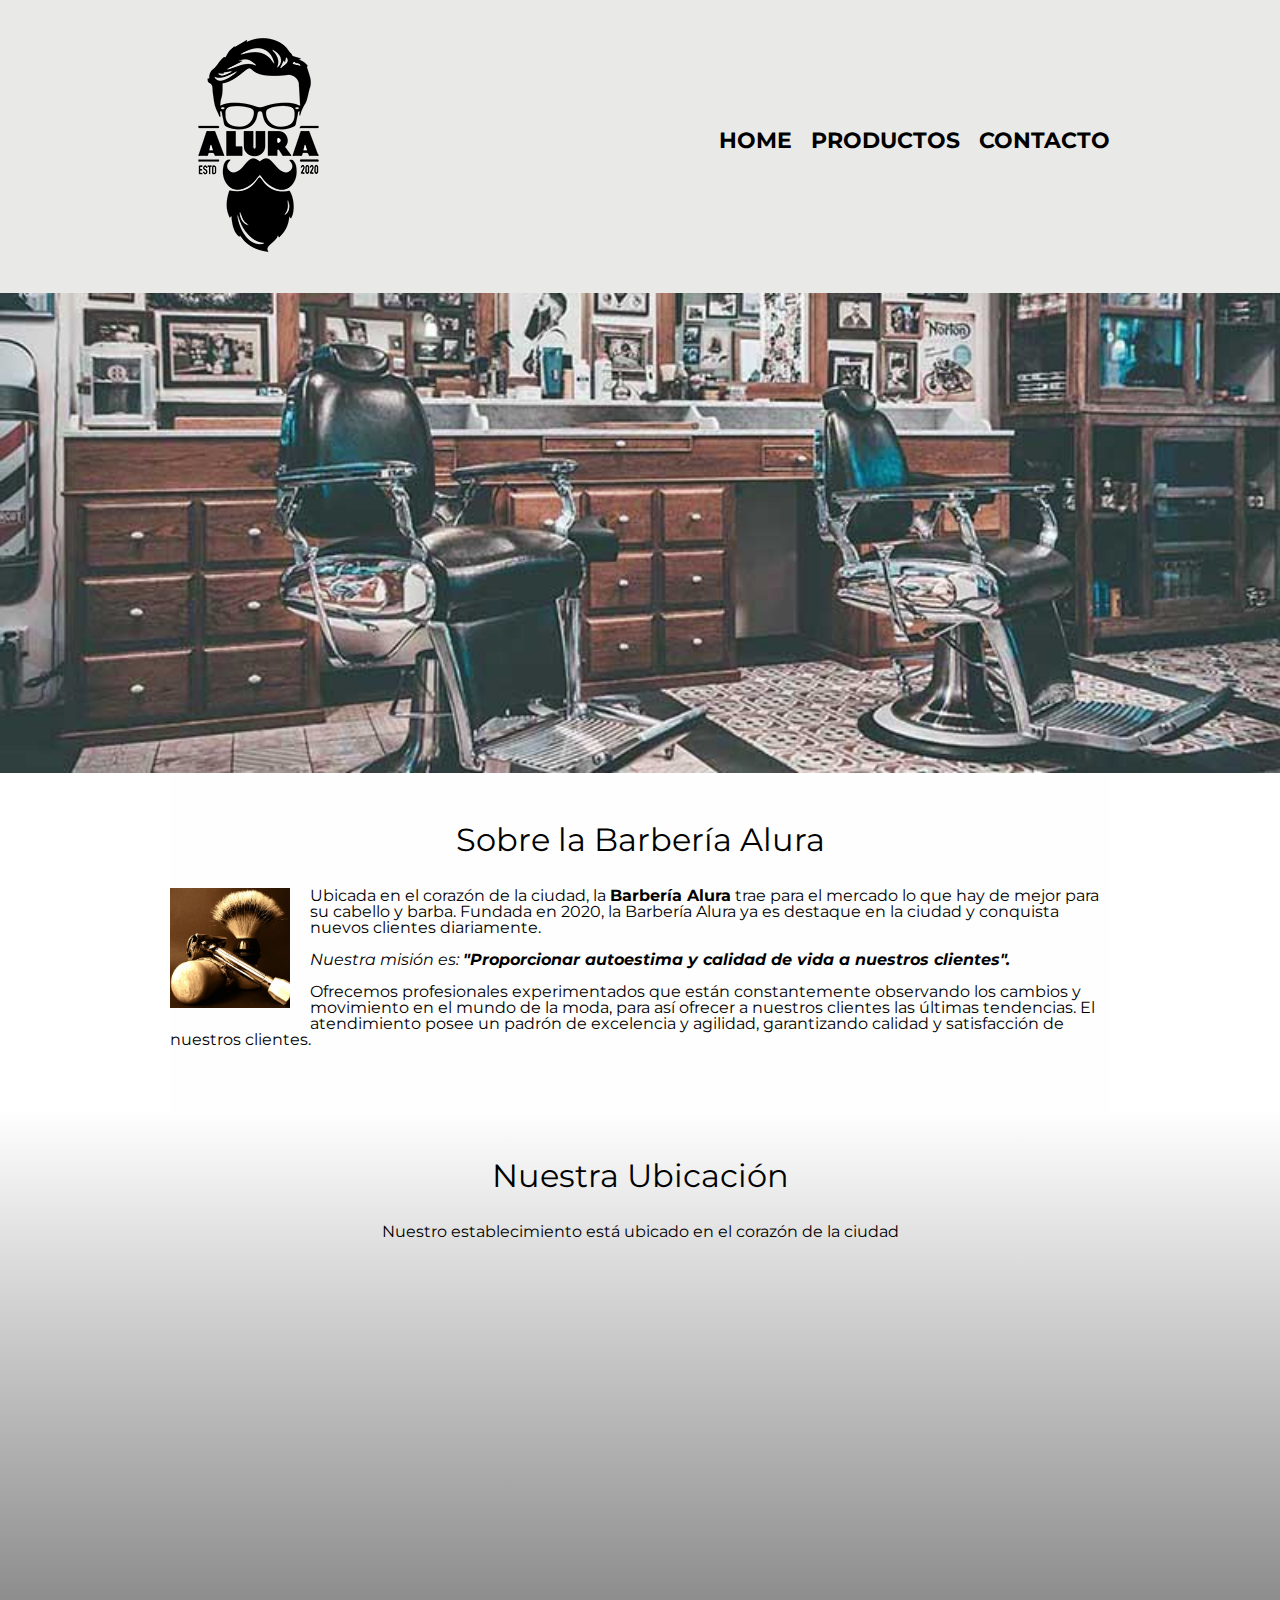
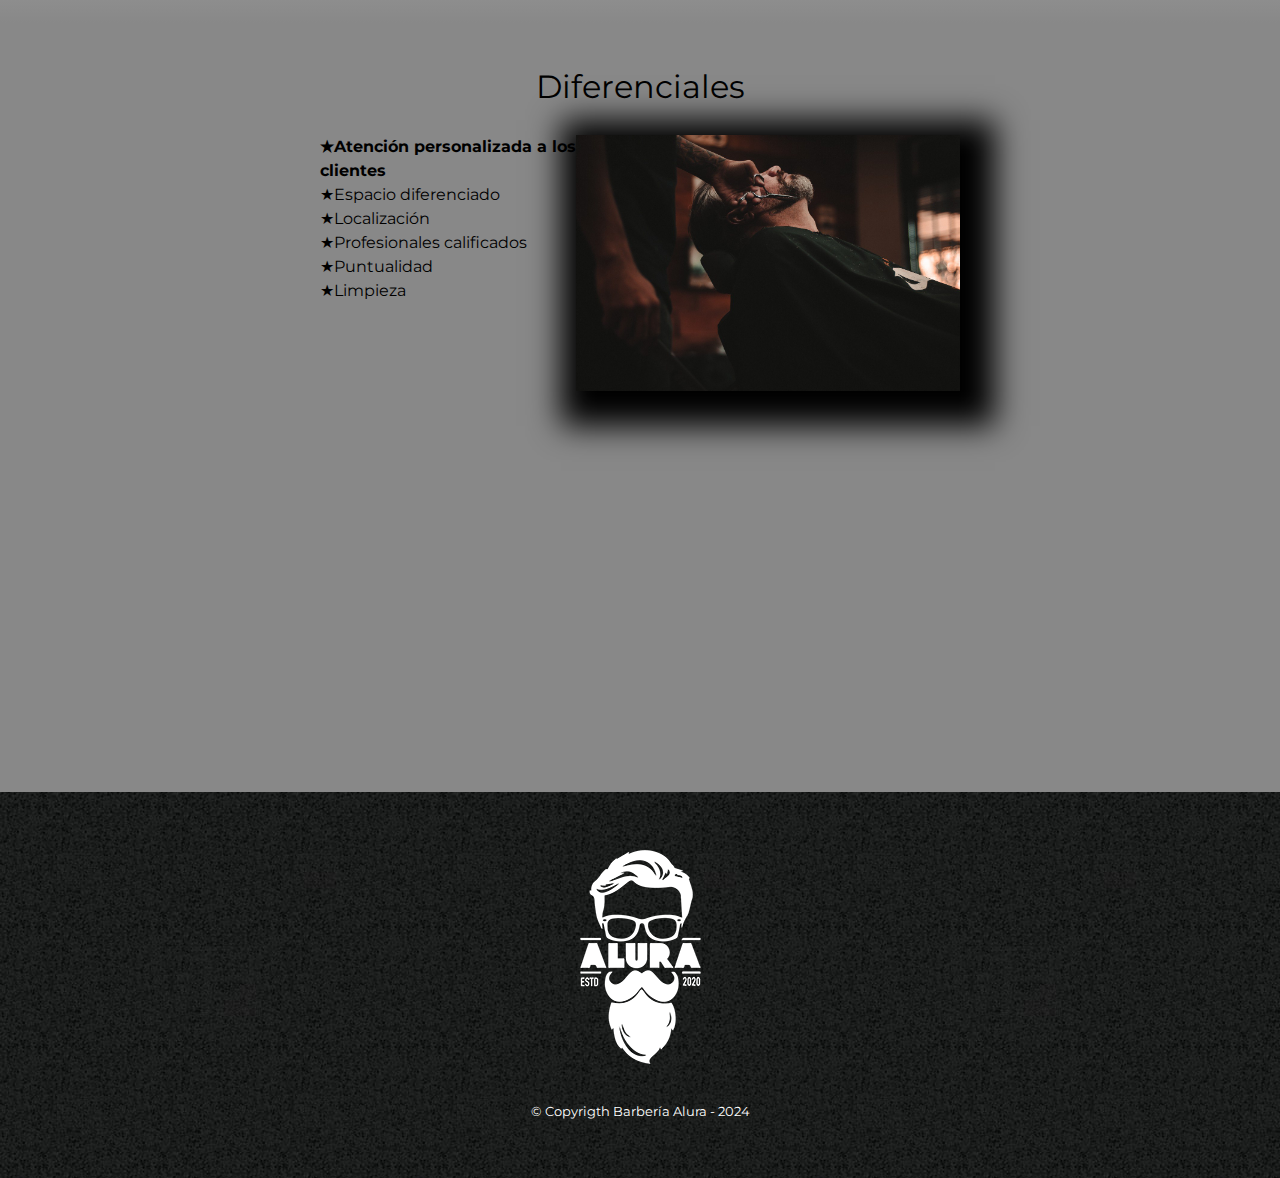
<file: index.html>
<!DOCTYPE html>

<html lang="es">
         
    <head>

        <meta charset="UTF-8">
        <meta name="viewport" content="width=device-width">
        <title>Barberia Alura</title>
        <link rel="stylesheet" href="reset.css">
        <link rel="stylesheet" href="style.css">
        <link href="https://fonts.googleapis.com/css2?family=Montserrat:ital,wght@0,300;1,300&display=swap" rel="stylesheet">
    </head>

    <body>
           <header>
                <div class="caja">
                    <h1><img src= "imagenes/logo.png"></h1>
                    <nav>
                        <ul>
                            <li><a href="index.html">Home</a></li>
                            <li><a href="productos.html">Productos</a></li>
                            <li><a href="contacto.html">Contacto</a></li>
                        </ul>
                  </nav>
                </div>
        </header>

        <img class="banner" src="banner/banner.jpg">

        <main>
            <section class="principal">

                <h2 class="titulo-principal">Sobre la Barbería Alura</h2>
            
                <img class="utensilios" src="imagenes/utensilios[1].jpg" alt="Utensilios de un barbero.">

                <p>Ubicada en el corazón de la ciudad, la <strong> Barbería Alura</strong> trae para el mercado lo que hay de mejor para su cabello y barba. Fundada en 2020, la Barbería Alura ya es destaque en la ciudad y conquista nuevos clientes diariamente. </p>
    
                <p id="mision"><em>Nuestra misión es: <strong>"Proporcionar autoestima y calidad de vida a nuestros clientes".</strong></em></p>
                
                <p>Ofrecemos profesionales experimentados que están constantemente observando los cambios y movimiento en el mundo de la moda, para así ofrecer a nuestros clientes las últimas tendencias. El atendimiento posee un padrón de excelencia y agilidad, garantizando calidad y satisfacción de nuestros clientes.</p>
            
            </section>
            <section class="mapa">
                <h3 class="titulo-principal">Nuestra Ubicación</h3>
                <P>Nuestro establecimiento está ubicado en el corazón de la ciudad</P>

                <div class="mapa-contenido">
                    <iframe src="https://www.google.com/maps/embed?pb=!1m18!1m12!1m3!1d3656.449977630664!2d-46.63490682502007!3d-23.58818986257775!2m3!1f0!2f0!3f0!3m2!1i1024!2i768!4f13.1!3m3!1m2!1s0x94ce5a2b2ed7f3a1%3A0xab35da2f5ca62674!2sCaelum%20-%20Education%20and%20Innovation!5e0!3m2!1ses!2smx!4v1710911718566!5m2!1ses!2smx" width="100%" height="300" style="border:0;" allowfullscreen="" loading="lazy" referrerpolicy="no-referrer-when-downgrade"></iframe>
                </div>
                
            </section>
            <section class="diferenciales">
    
                <h3 class="titulo-principal">Diferenciales</h3>
    
                <div class="contenido-diferenciales">
                    <ul class="lista-diferenciales">
                        <li class="items">Atención personalizada a los clientes </li>
                        <li class="items">Espacio diferenciado</li>
                        <li class="items">Localización</li>
                        <li class="items">Profesionales calificados</li>
                        <li class="items">Puntualidad</li>
                        <li class="items">Limpieza</li>
                    </ul><img src="diferenciales/diferenciales.jpg" class="imagen-diferenciales">
                </div>
                <div class="video">
                    <iframe width="100%" height="315" src="https://www.youtube.com/embed/wcVVXUV0YUY?si=JXgqEVidsssykVdb" title="YouTube video player" frameborder="0" allow="accelerometer; autoplay; clipboard-write; encrypted-media; gyroscope; picture-in-picture; web-share" allowfullscreen></iframe>
                </div>
                
            </section>

           

    </main>    

    <footer>
        <img src="imagenes/logo-blanco.png">
        <p class="copyrigth">&copy Copyrigth Barbería Alura - 2024</p>
   </footer>


    </body>
</html>
</file>
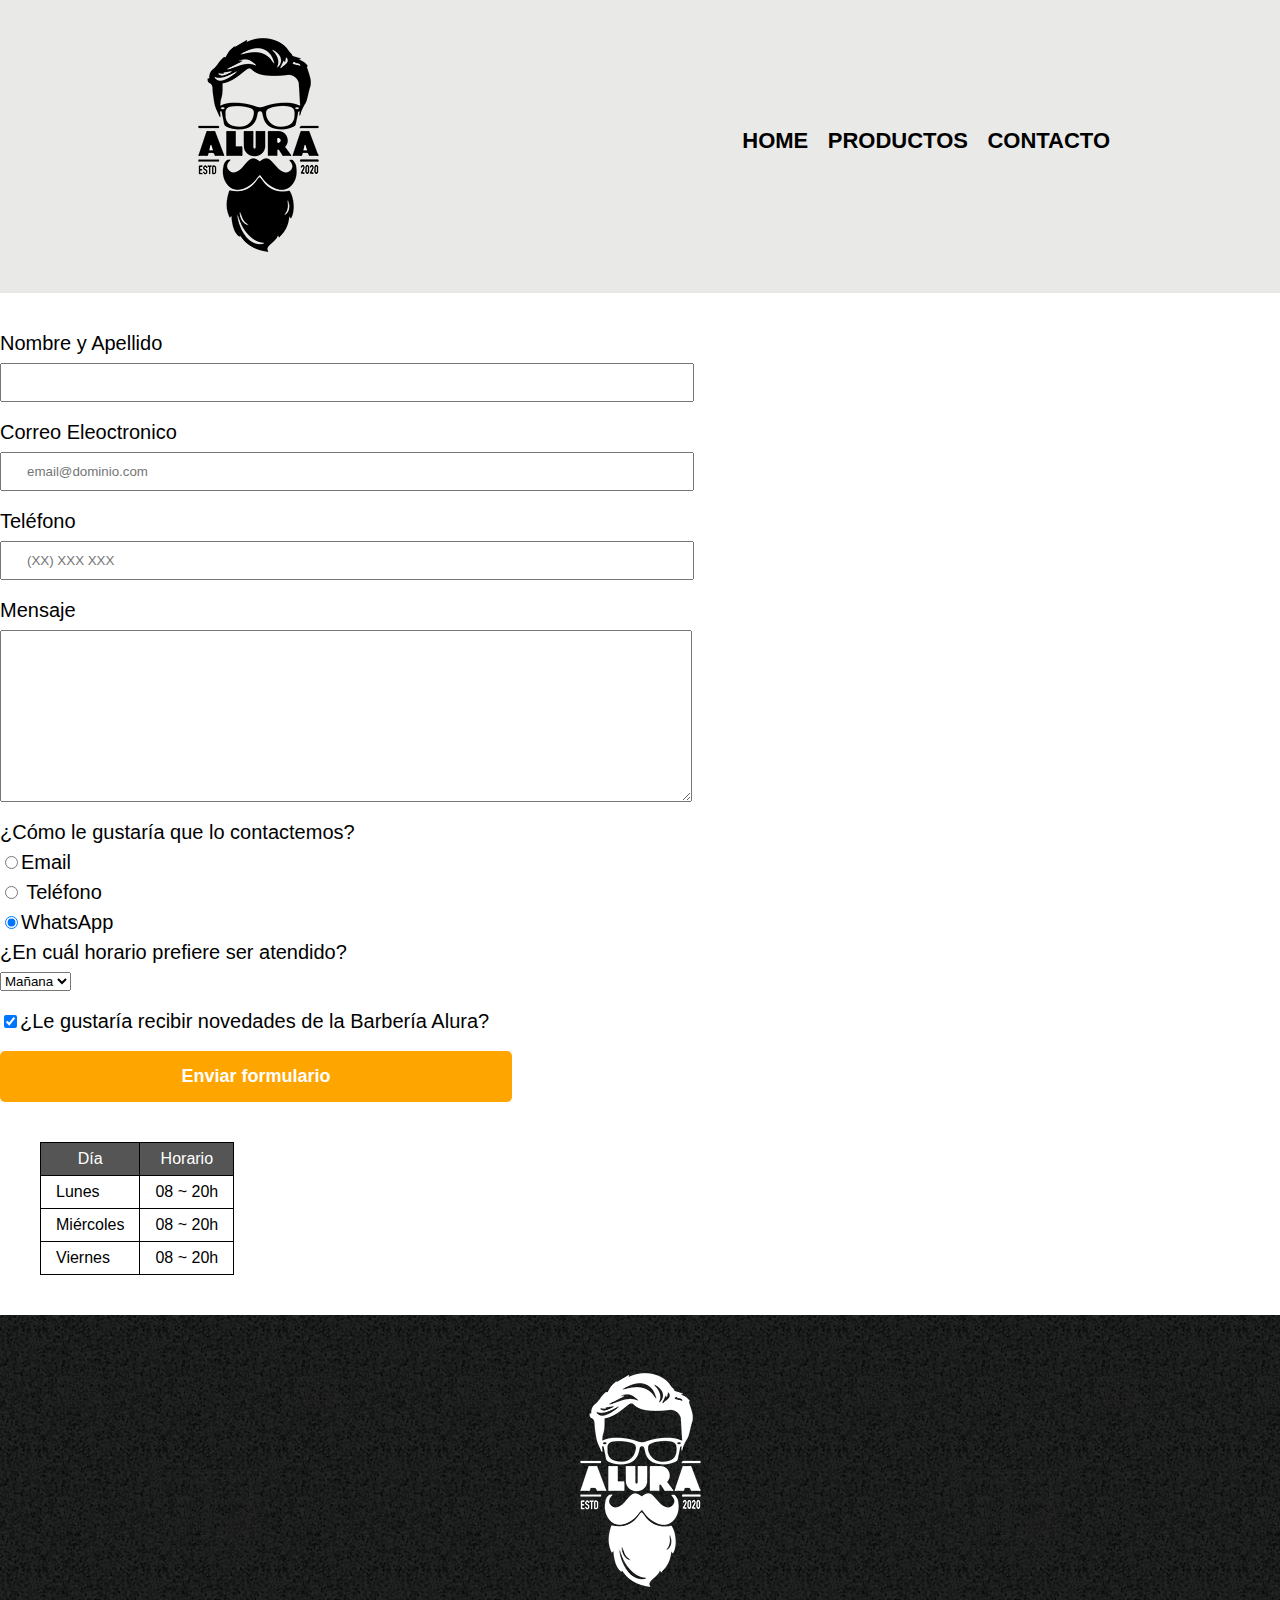
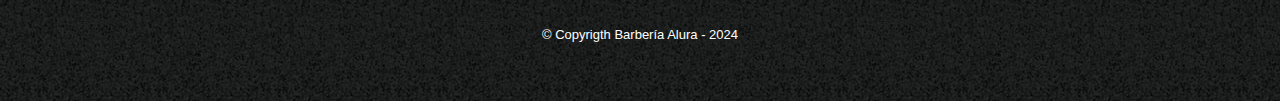
<file: contacto.html>
<!DOCTYPE html>

<html>
    <head>
        <meta charset="UTF-8">
        <title>Contacto - Barbería Alura</title>
        <link rel="stylesheet" href="reset.css">
        <link rel="stylesheet" href="style.css">
    </head>
    <body>
        <header>
            <div class="caja">
                <h1><img src= "imagenes/logo.png" alt="Logo de la Barbería Alura"></h1>
                <nav>
                    <ul>
                        <li><a href="index.html">Home</a></li>
                        <li><a href="productos.html">Productos</a></li>
                        <li><a href="contacto.html">Contacto</a></li>
                    </ul>
              </nav>
            </div>
        </header>
        <main>
            <form>
                <label for="nombreapellido">Nombre y Apellido</label>
                <input type="text" id="nombreapellido" class="input-padron" required> 

                <label for="correoelectronico">Correo Eleoctronico</label>
                <input type="email" id="correoelectronico"class="input-padron" required placeholder="email@dominio.com">

                <label for="telefono">Teléfono</label>
                <input type="tel" id="telefono"class="input-padron" required placeholder="(XX) XXX XXX"> 

                <label for="mensaje">Mensaje</label>
                <textarea cols="70" rows="10" id="mensaje"class="input-padron" required></textarea>

                <fieldset>
                    <legend>¿Cómo le gustaría que lo contactemos?</legend>

                    <label for="radio-email"><input type="radio" name="contacto" value="email" id="radio-email">Email</label>
                    
                    <label for="radio-telefono"><input type="radio" name="contacto" value="telefono" id="radio-telefono">
                        Teléfono</label>
                    
                    <label for="radio-whatsapp"> <input type="radio" name="contacto"value="whatsapp" id="radio-whatsapp" checked>WhatsApp</label>
                   
                </fieldset>

                <fieldset>
                    <legend>¿En cuál horario prefiere ser atendido?</legend>
                    <select>
                        <option>Mañana</option>
                        <option>Tarde</option>
                        <option>Noche</option>
                    </select>

                </fieldset>

                

                <label class="checkbox"><input type="checkbox" checked>¿Le gustaría recibir novedades de la Barbería Alura? </label>

                <input type="submit" value="Enviar formulario" class="enviar">

            </form>

            <table>
                <thead>
                <tr>
                    <th>Día</th>
                    <th>Horario</th>
                  </tr>
                </thead>
                <tbody>
                    <tr>
                        <td>Lunes</td>
                        <td>08 ~ 20h</td>
                    </tr>
                    <tr>
                        <td>Miércoles</td>
                        <td>08 ~ 20h</td>
                    </tr>
                    <tr>
                        <td>Viernes</td>
                        <td>08 ~ 20h</td>
                    </tr>
                </tbody>
          </table>
        </main>
        <footer>
            <img src="imagenes/logo-blanco.png" alt="Logo de la Barbería Alura">
            <p class="copyrigth">&copy Copyrigth Barbería Alura - 2024</p>
       </footer>
    </body>
</html>
</file>
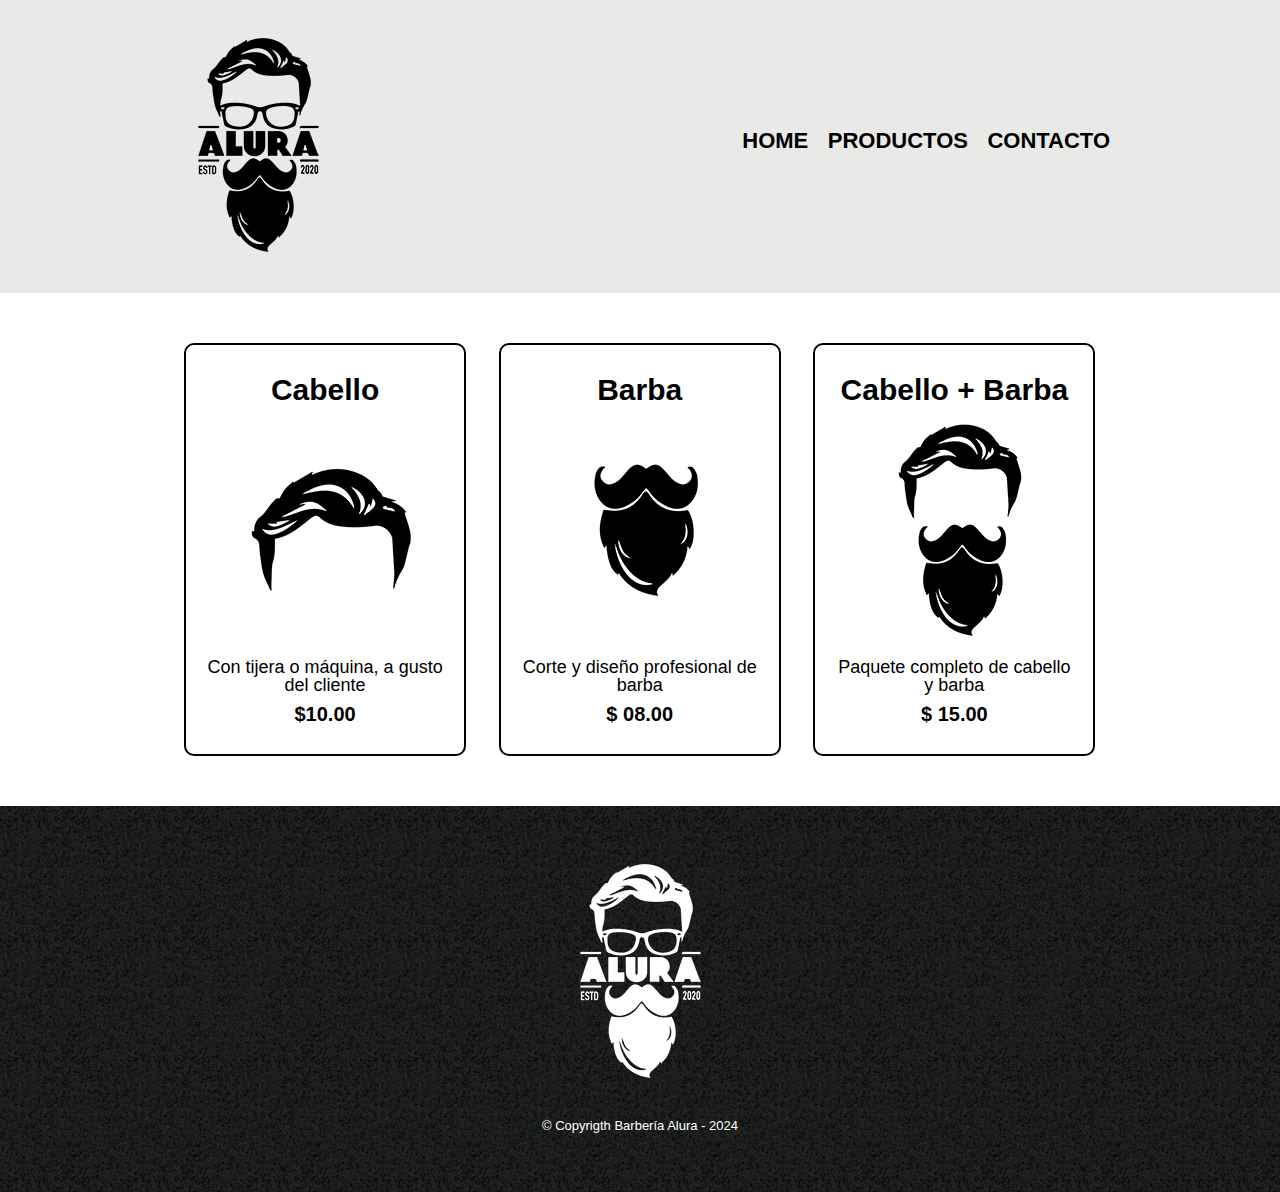
<file: productos.html>
<!DOCTYPE html>

<html>
    <head>
        <meta charset="UTF-8">
        <title>Productos - Barbería Alura</title>
        <link rel="stylesheet" href="reset.css">
        <link rel="stylesheet" href="style.css">
    </head>
    <body>
        <header>
            <div class="caja">
                <h1><img src= "imagenes/logo.png"></h1>
                <nav>
                    <ul>
                        <li><a href="index.html">Home</a></li>
                        <li><a href="productos.html">Productos</a></li>
                        <li><a href="contacto.html">Contacto</a></li>
                    </ul>
              </nav>
            </div>
        </header>

        <main>
            <ul class="productos">
                <li>
                    <h2>Cabello</h2>
                    <img src="imagenes/cabello.jpg">
                    <p class="producto-descripcion">Con tijera o máquina, a gusto del cliente</p>
                    <p class="producto-precio">$10.00</p>
                   
                </li>
                
                <li>
                    <h2>Barba</h2>
                    <img src="imagenes/barba.jpg">
                    <p class="producto-descripcion">Corte y diseño profesional de barba</p>
                    <p class="producto-precio">$ 08.00</p>
                
                </li>

                 <li>
                    <h2>Cabello + Barba</h2>
                    <img src="imagenes/cabello+barba.jpg">
                    <p class="producto-descripcion">Paquete completo de cabello y barba</p>
                    <p class="producto-precio">$ 15.00</p>
                 </li>  
            </ul> 
       </main>
       <footer>
            <img src="imagenes/logo-blanco.png">
            <p class="copyrigth">&copy Copyrigth Barbería Alura - 2024</p>
       </footer>
    </body>
</html>
</file>
<file: style.css>
body{
        font-family: "Montserrat", sans-serif;
}

header {
    background-color:rgba(233, 233, 232, 1);
    padding: 20px 0;
}

.caja{
    width: 940px;
    position:relative;
    margin: 0 auto;
}

nav {
    position: absolute;
    top: 110px;
    right: 0px;
}
nav li{
    display: inline;
    margin: 0 0 0  15px;
}

nav a{
    text-transform:uppercase;
    color: #000000;
    font-weight: bold;
    font-size: 22px; 
    text-decoration: none;
}

.productos{
    width: 940px;
    margin: 0 auto;
    padding: 50px;
}

.productos li{
    display: inline-block;
    text-align: center;
    width: 30%;
    vertical-align: top;
    margin: 0 1.5%;
    padding: 30px 20px;
    box-sizing: border-box;
    border: 2px solid #000000;
    border-radius: 10px;
}

.productos li:hover{
    border-color: #c78c19;
}

.productos li:active{
    border-color:#088c19;
}

.productos h2{
    font-size:30px;
    font-weight: bold;
}

.productos li:hover h2{
    font-size: 33px;
}

.producto-descripcion{
    font-size:18px;
}

.producto-precio{
    font-size: 20px;
    font-weight: bold;
    margin-top: 10px;
}

nav a:hover{
    color: #c78c19;
    text-decoration: underline;
}

footer{
    text-align: center; 
    background: url(imagenes/bg.jpg);
    padding:40px; 
}

.copyrigth{
    color: #FFFFFF;
    font-size: 13px;
    margin: 20px;

}

form{
    margin: 40px 0;
}

form label, form legend{
    display: block;
    font-size: 20px;
    margin: 0 0 10px;
}  

.input-padron{
   display: block; 
   margin: 0 0 20px;
   padding: 10px 25px;
   width: 50%
}

.checkbox{
    margin: 20px 0;
}

.enviar{
    width: 40%;
    padding: 15px 0;
    font-size: 18px;
    font-weight: bold;
    color: white;
    background: orange; 
    border: none;
    border-radius: 5px;
    transition: 1s all;
    cursor: pointer; 
}

.enviar:hover{
     background: darkorange;
     transform: scale(1.2);
}

table{
    margin: 40px 40px;
}

thead{
    background: #555555;
    color: white;
    font-weight: hold;
}

td, th{
    border: 1px solid #000000;
    padding: 8px 15px;
}

/*Aquí inicia el CSS para nuestra home*/

.banner{
    width: 100%;
}

.principal{
    padding: 3em 0;
    background: #FEFEFE;
    width: 940px;
    margin: 0 auto;
}

.titulo-principal{
    text-align: center;
    font-size: 2em;
    margin: 0 0 1em;
    clear: left; 
}

.principal p{
    margin: 0 0 1em;
}



.principal strong{
    font-weight: bold;
}

.principal em{
    font-style: italic;
}

.utensilios{
    width: 120px;
    float: left;
    margin: 0 20px 20px 0;
}

.mapa{
    padding: 3em 0;
    background: linear-gradient(#FEFEFE, #888888 )
}

.mapa p{
    margin: 0 0 2em;
    text-align: center;
}

.mapa-contenido{
    width: 940px;
    margin: 0 auto;
}

.diferenciales{
    padding: 3em 0;
    background: #888888;
}

.contenido-diferenciales{
    width: 640px;
    margin: 0 auto;
}

.lista-diferenciales{
    width: 40%;
    display: inline-block;
    vertical-align: top;
}

.items{
    line-height: 1.5;
}

.items:before{
    content:"★"
}

.items:first-child{
    font-weight: bold;
}

.imagen-diferenciales{
   width: 60%; 
   transition: 400ms;
   box-shadow:10px 10px 30px 25px #000000;
    
}

.imagen-diferenciales:hover{
    opacity: 0.3;
    
}

.video{
    width: 560px;
    margin: 1em auto;
}

@media screen and (max-width:480px){
    h1{
        text-align: center;
    }
    nav{
        position: static; 
    }
    .caja, .principal, .mapa-contenido, .contenido-diferenciales, .video {
        width: auto; 
    }
    .lista-diferenciales, .imagen-diferenciales{
        width: 100%;
    }
}
</file>
